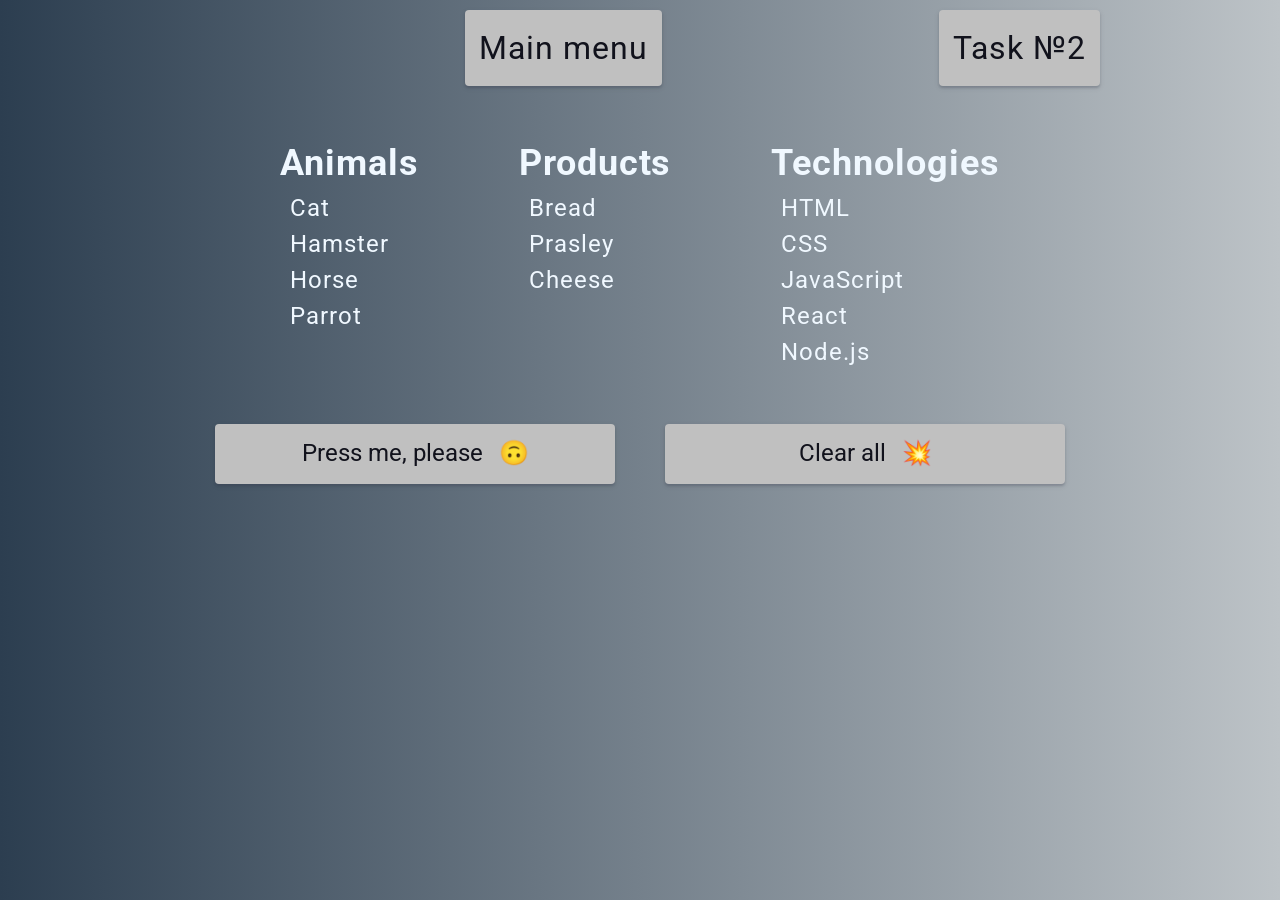
<file: task1.html>
<!DOCTYPE html>
<html lang="en">
  <head>
    <meta charset="UTF-8" />
    <meta http-equiv="X-UA-Compatible" content="IE=edge" />
    <meta name="viewport" content="width=device-width, initial-scale=1.0" />
    <meta http-equiv="Permissions-Policy" content="interest-cohort=()" />
    <title>Task 1</title>

    <!-- Normalize -->
    <link
      rel="stylesheet"
      href="https://cdnjs.cloudflare.com/ajax/libs/modern-normalize/1.1.0/modern-normalize.min.css"
      integrity="sha512-wpPYUAdjBVSE4KJnH1VR1HeZfpl1ub8YT/NKx4PuQ5NmX2tKuGu6U/JRp5y+Y8XG2tV+wKQpNHVUX03MfMFn9Q=="
      crossorigin="anonymous"
      referrerpolicy="no-referrer"
    />

    <link rel="preconnect" href="https://fonts.googleapis.com" />
    <link rel="preconnect" href="https://fonts.gstatic.com" crossorigin />
    <link
      href="https://fonts.googleapis.com/css2?family=Abril+Fatface&family=Roboto&display=swap"
      rel="stylesheet"
    />

    <link rel="stylesheet" href="./css/common.css" />
  </head>
  <body>
    <div class="container">
        <div class="link-wrap-first">
          <a class="back-link" href="index.html">Main menu</a>
          <a class="next-link" href="task2.html">Task №2</a>
        </div>

      <ul id="categories">
        <li class="item">
          <h2>Animals</h2>

          <ul>
            <li>Cat</li>
            <li>Hamster</li>
            <li>Horse</li>
            <li>Parrot</li>
          </ul>
        </li>
        <li class="item">
          <h2>Products</h2>

          <ul>
            <li>Bread</li>
            <li>Prasley</li>
            <li>Cheese</li>
          </ul>
        </li>
        <li class="item">
          <h2>Technologies</h2>

          <ul>
            <li>HTML</li>
            <li>CSS</li>
            <li>JavaScript</li>
            <li>React</li>
            <li>Node.js</li>
          </ul>
        </li>
      </ul>

        <div class="btn-wrap-task1">
          <button class="press-btn" data-add="add-content">Press me, please <span>&#128579</span></button>
          <button class="press-btn" data-clear="clear-content">Clear all <span>&#128165</span></button>
        </div>

      <div class="text-box">
      </div>
    </div>
    <script src="./js/task1.js" type="module"></script>
  </body>
</html>
</file>
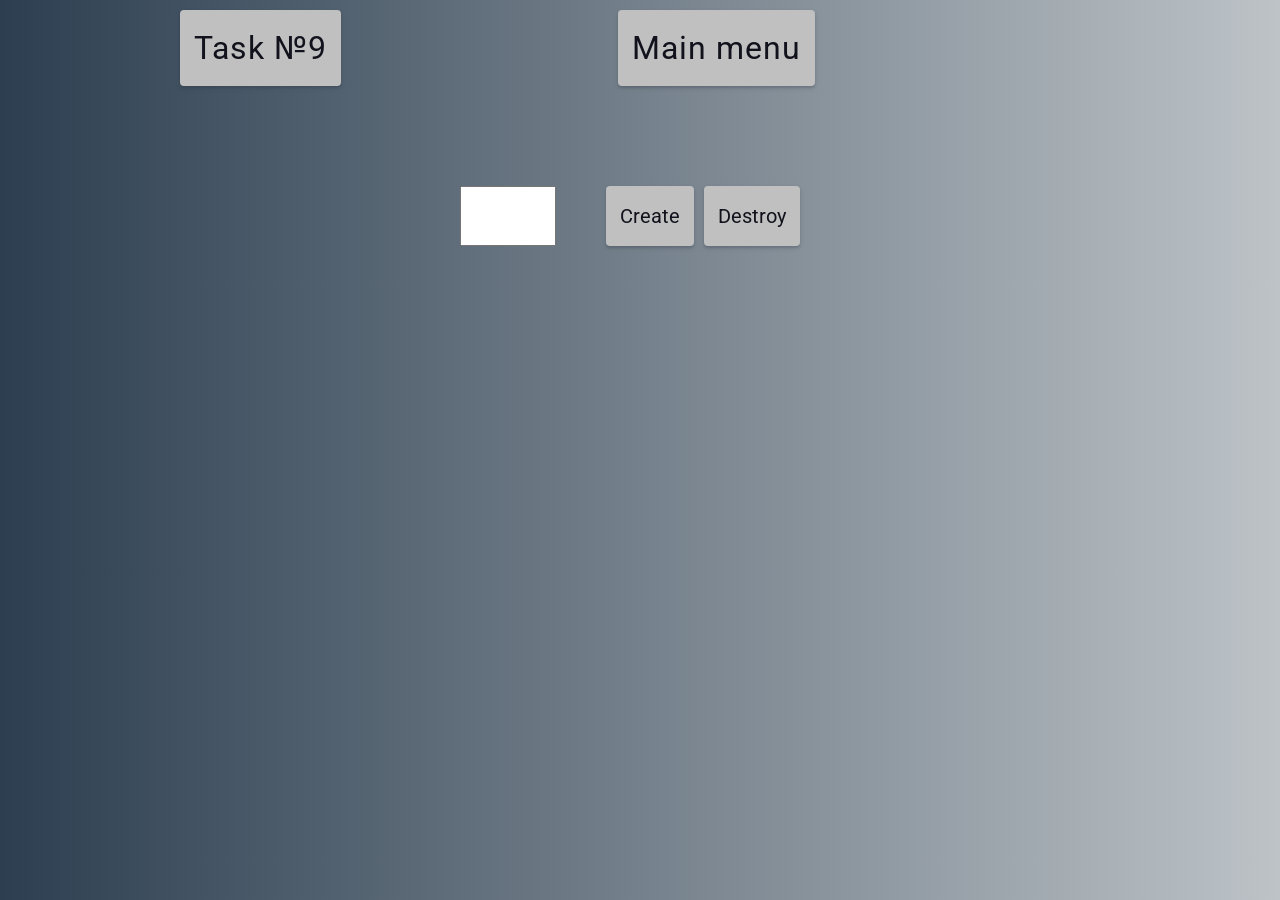
<file: task10.html>
<!DOCTYPE html>
<html lang="en">
  <head>
    <meta charset="UTF-8" />
    <meta http-equiv="X-UA-Compatible" content="IE=edge" />
    <meta name="viewport" content="width=device-width, initial-scale=1.0" />
    <meta http-equiv="Permissions-Policy" content="interest-cohort=()" />
    <title>Task 10</title>

    <!-- Normalize -->
    <link
      rel="stylesheet"
      href="https://cdnjs.cloudflare.com/ajax/libs/modern-normalize/1.1.0/modern-normalize.min.css"
      integrity="sha512-wpPYUAdjBVSE4KJnH1VR1HeZfpl1ub8YT/NKx4PuQ5NmX2tKuGu6U/JRp5y+Y8XG2tV+wKQpNHVUX03MfMFn9Q=="
      crossorigin="anonymous"
      referrerpolicy="no-referrer"
    />

    <link rel="preconnect" href="https://fonts.googleapis.com" />
    <link rel="preconnect" href="https://fonts.gstatic.com" crossorigin />
    <link
      href="https://fonts.googleapis.com/css2?family=Abril+Fatface&family=Roboto&display=swap"
      rel="stylesheet"
    />

    <link rel="stylesheet" href="./css/common.css" />
  </head>
  <body>
    <div class="container">
      <div class="link-wrap-last">
        <a class="next-link" href="task9.html">Task №9</a>
        <a class="back-link" href="index.html">Main menu</a>
      </div>

      <div id="controls">
        <input type="number" min="1" max="100" step="1" />
        <div class="btn-wrap">
          <button type="button" data-create>Create</button>
          <button type="button" data-destroy>Destroy</button>
        </div>
      </div>

      <div id="boxes"></div>
    </div>
    <script src="./js/task10.js" type="module"></script>
  </body>
</html>
</file>
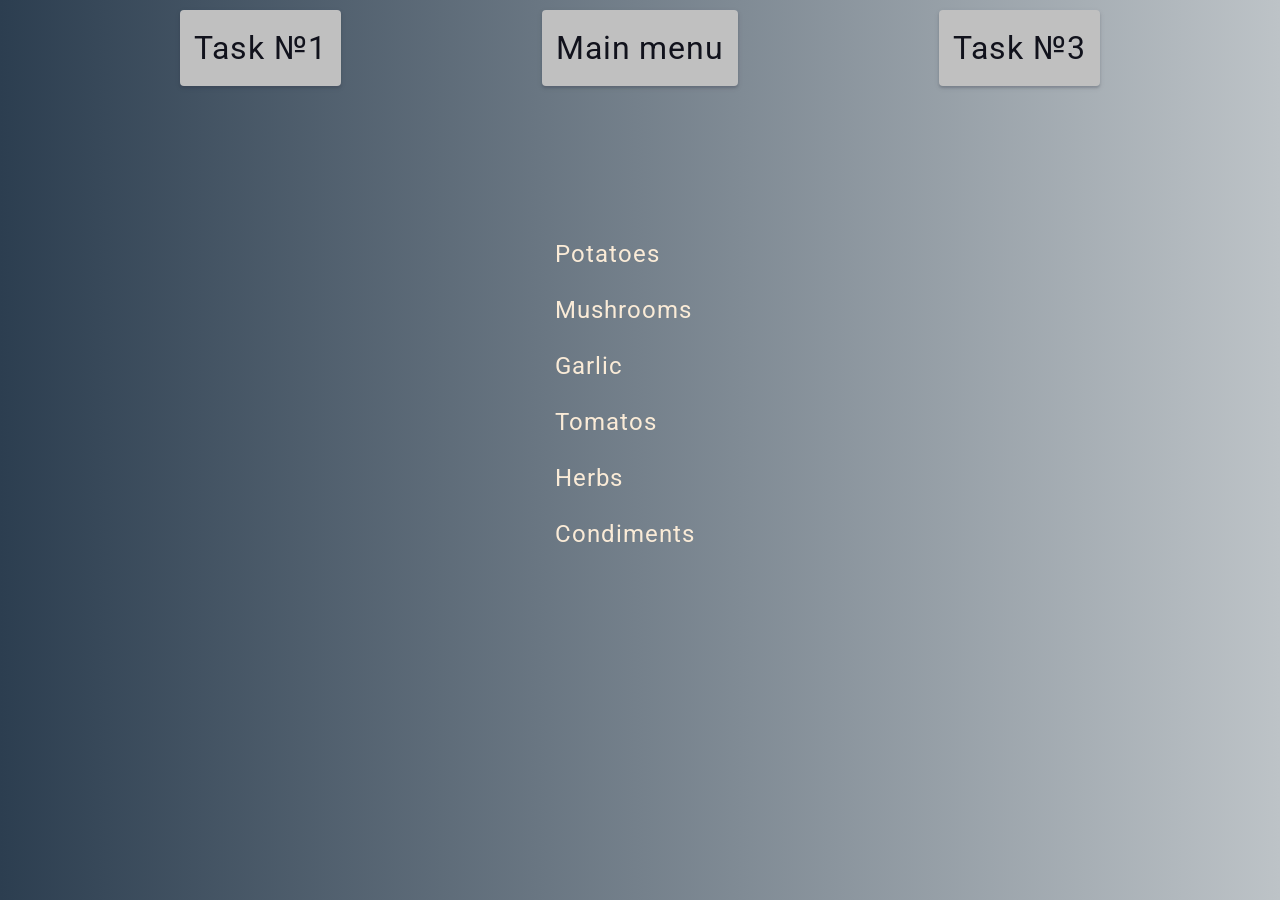
<file: task2.html>
<!DOCTYPE html>
<html lang="en">
  <head>
    <meta charset="UTF-8" />
    <meta http-equiv="X-UA-Compatible" content="IE=edge" />
    <meta name="viewport" content="width=device-width, initial-scale=1.0" />
    <meta http-equiv="Permissions-Policy" content="interest-cohort=()" />
    <title>Task 2</title>

    <!-- Normalize -->
    <link
      rel="stylesheet"
      href="https://cdnjs.cloudflare.com/ajax/libs/modern-normalize/1.1.0/modern-normalize.min.css"
      integrity="sha512-wpPYUAdjBVSE4KJnH1VR1HeZfpl1ub8YT/NKx4PuQ5NmX2tKuGu6U/JRp5y+Y8XG2tV+wKQpNHVUX03MfMFn9Q=="
      crossorigin="anonymous"
      referrerpolicy="no-referrer"
    />

    <link rel="preconnect" href="https://fonts.googleapis.com" />
    <link rel="preconnect" href="https://fonts.gstatic.com" crossorigin />
    <link
      href="https://fonts.googleapis.com/css2?family=Abril+Fatface&family=Roboto&display=swap"
      rel="stylesheet"
    />

    <link rel="stylesheet" href="./css/common.css" />
  </head>
  <body>
    <div class="container">
      <div class="link-wrap">
        <a class="prev-link" href="task1.html">Task №1</a>
        <a class="back-link" href="index.html">Main menu</a>
        <a class="next-link" href="task3.html">Task №3</a>
      </div>

      <ul id="ingredients"></ul>
    </div>

    <script src="./js/task2.js" type="module"></script>
  </body>
</html>
</file>
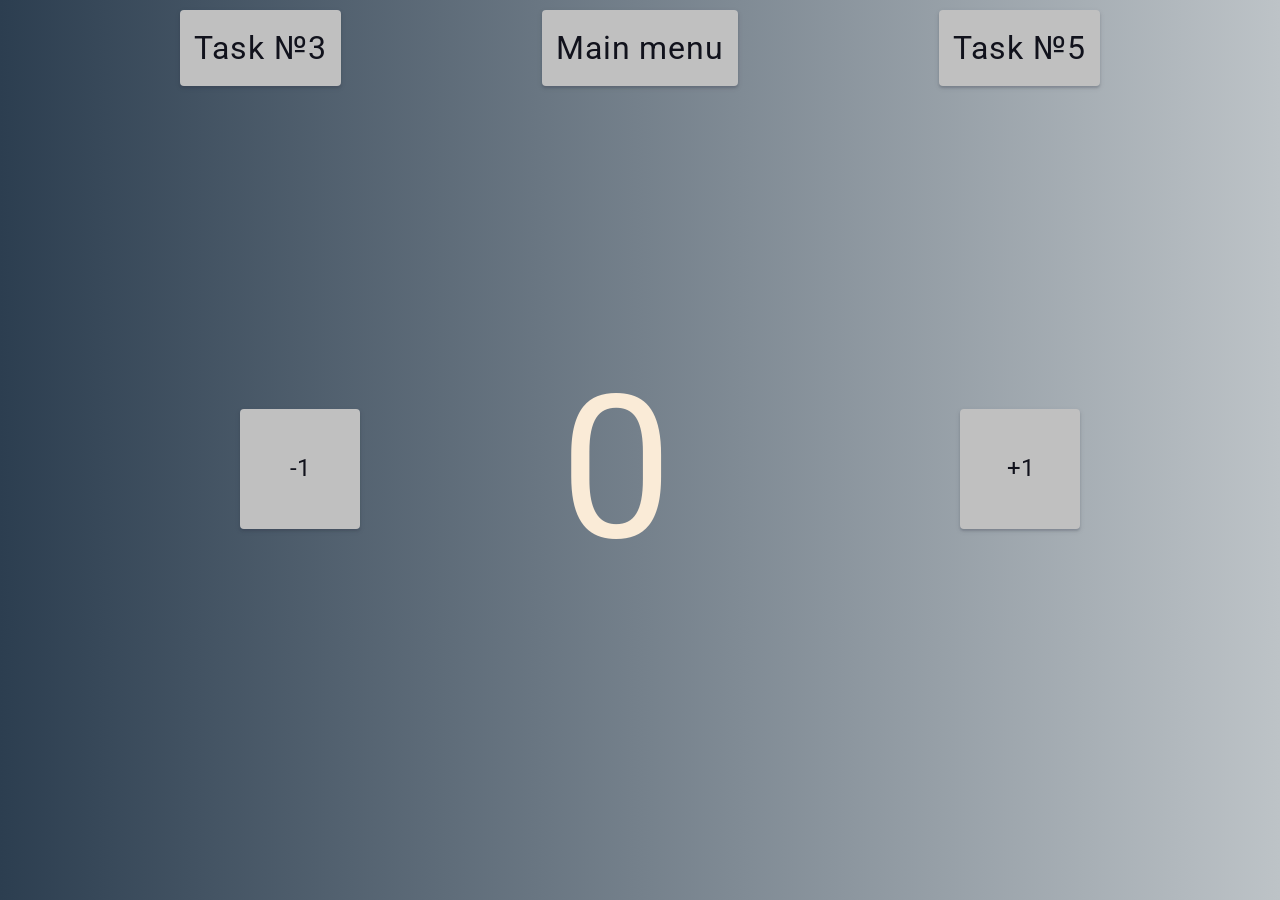
<file: task4.html>
<!DOCTYPE html>
<html lang="en">
  <head>
    <meta charset="UTF-8" />
    <meta http-equiv="X-UA-Compatible" content="IE=edge" />
    <meta name="viewport" content="width=device-width, initial-scale=1.0" />
    <meta http-equiv="Permissions-Policy" content="interest-cohort=()" />
    <title>Task 4</title>

    <!-- Normalize -->
    <link
      rel="stylesheet"
      href="https://cdnjs.cloudflare.com/ajax/libs/modern-normalize/1.1.0/modern-normalize.min.css"
      integrity="sha512-wpPYUAdjBVSE4KJnH1VR1HeZfpl1ub8YT/NKx4PuQ5NmX2tKuGu6U/JRp5y+Y8XG2tV+wKQpNHVUX03MfMFn9Q=="
      crossorigin="anonymous"
      referrerpolicy="no-referrer"
    />

    <link rel="preconnect" href="https://fonts.googleapis.com" />
    <link rel="preconnect" href="https://fonts.gstatic.com" crossorigin />
    <link
      href="https://fonts.googleapis.com/css2?family=Abril+Fatface&family=Roboto&display=swap"
      rel="stylesheet"
    />

    <link rel="stylesheet" href="./css/common.css" />
  </head>
  <body>
    <div class="container">
      <div class="link-wrap">
        <a class="prev-link" href="task3.html">Task №3</a>
        <a class="back-link" href="index.html">Main menu</a>
        <a class="next-link" href="task5.html">Task №5</a>
      </div>

      <div id="counter">
        <button type="button" data-action="decrement">-1</button>
        <span id="value">0</span>
        <button type="button" data-action="increment">+1</button>
      </div>
    </div>
    <script src="./js/task4.js" type="module"></script>
  </body>
</html>
</file>
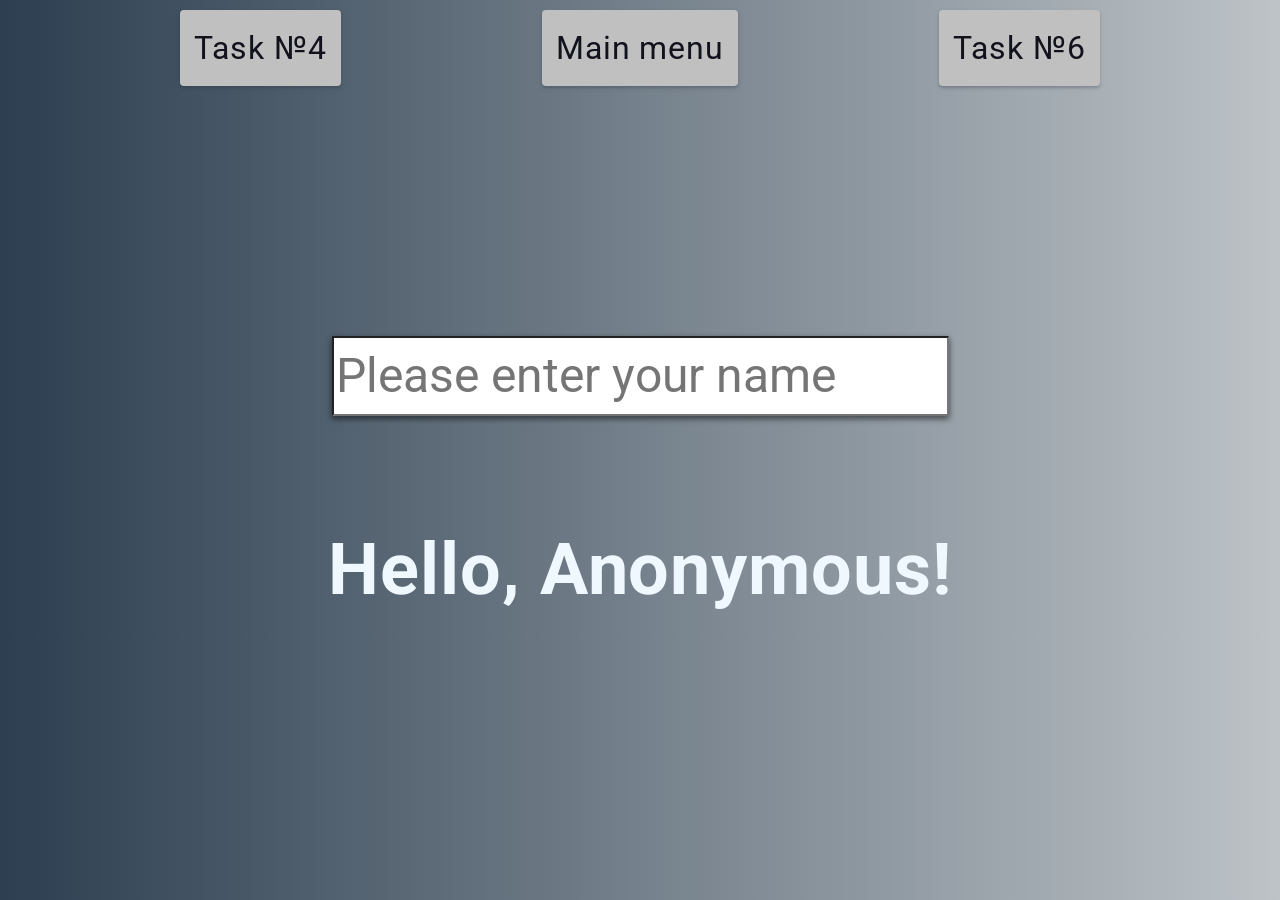
<file: task5.html>
<!DOCTYPE html>
<html lang="en">
  <head>
    <meta charset="UTF-8" />
    <meta http-equiv="X-UA-Compatible" content="IE=edge" />
    <meta name="viewport" content="width=device-width, initial-scale=1.0" />
    <meta http-equiv="Permissions-Policy" content="interest-cohort=()" />
    <title>Task 5</title>

    <!-- Normalize -->
    <link
      rel="stylesheet"
      href="https://cdnjs.cloudflare.com/ajax/libs/modern-normalize/1.1.0/modern-normalize.min.css"
      integrity="sha512-wpPYUAdjBVSE4KJnH1VR1HeZfpl1ub8YT/NKx4PuQ5NmX2tKuGu6U/JRp5y+Y8XG2tV+wKQpNHVUX03MfMFn9Q=="
      crossorigin="anonymous"
      referrerpolicy="no-referrer"
    />

    <link rel="preconnect" href="https://fonts.googleapis.com" />
    <link rel="preconnect" href="https://fonts.gstatic.com" crossorigin />
    <link
      href="https://fonts.googleapis.com/css2?family=Abril+Fatface&family=Roboto&display=swap"
      rel="stylesheet"
    />

    <link rel="stylesheet" href="./css/common.css" />
  </head>
  <body>
    <div class="container">
      <div class="link-wrap">
        <a class="prev-link" href="task4.html">Task №4</a>
        <a class="back-link" href="index.html">Main menu</a>
        <a class="next-link" href="task6.html">Task №6</a>
      </div>

      <div class="input-wrap">
        <input
          type="text"
          id="name-input"
          placeholder="Please enter your name"
        />
        <h1>Hello, <span id="name-output">Anonymous</span>!</h1>
      </div>
    </div>
    <script src="./js/task5.js" type="module"></script>
  </body>
</html>
</file>
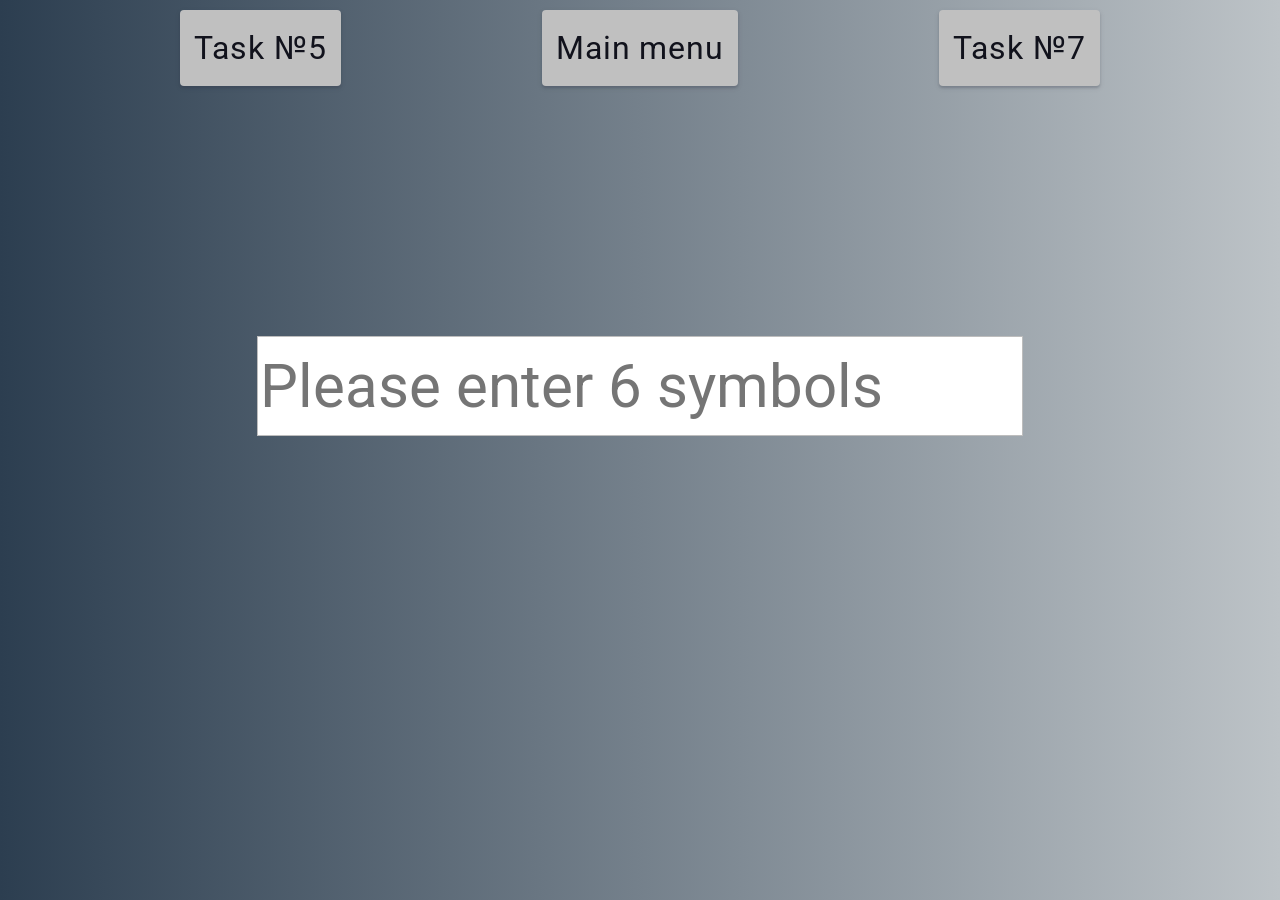
<file: task6.html>
<!DOCTYPE html>
<html lang="en">
  <head>
    <meta charset="UTF-8" />
    <meta http-equiv="X-UA-Compatible" content="IE=edge" />
    <meta name="viewport" content="width=device-width, initial-scale=1.0" />
    <meta http-equiv="Permissions-Policy" content="interest-cohort=()" />
    <title>Task 6</title>

    <!-- Normalize -->
    <link
      rel="stylesheet"
      href="https://cdnjs.cloudflare.com/ajax/libs/modern-normalize/1.1.0/modern-normalize.min.css"
      integrity="sha512-wpPYUAdjBVSE4KJnH1VR1HeZfpl1ub8YT/NKx4PuQ5NmX2tKuGu6U/JRp5y+Y8XG2tV+wKQpNHVUX03MfMFn9Q=="
      crossorigin="anonymous"
      referrerpolicy="no-referrer"
    />

    <link rel="preconnect" href="https://fonts.googleapis.com" />
    <link rel="preconnect" href="https://fonts.gstatic.com" crossorigin />
    <link
      href="https://fonts.googleapis.com/css2?family=Abril+Fatface&family=Roboto&display=swap"
      rel="stylesheet"
    />

    <link rel="stylesheet" href="./css/common.css" />
  </head>
  <body>
    <div class="container">
      <div class="link-wrap">
        <a class="prev-link" href="task5.html">Task №5</a>
        <a class="back-link" href="index.html">Main menu</a>
        <a class="next-link" href="task7.html">Task №7</a>
      </div>

      <div class="input-wrap-task6">
        <input
          type="text"
          id="validation-input"
          data-length="6"
          placeholder="Please enter 6 symbols"
        />
      </div>
    </div>
    <script src="./js/task6.js" type="module"></script>
  </body>
</html>
</file>
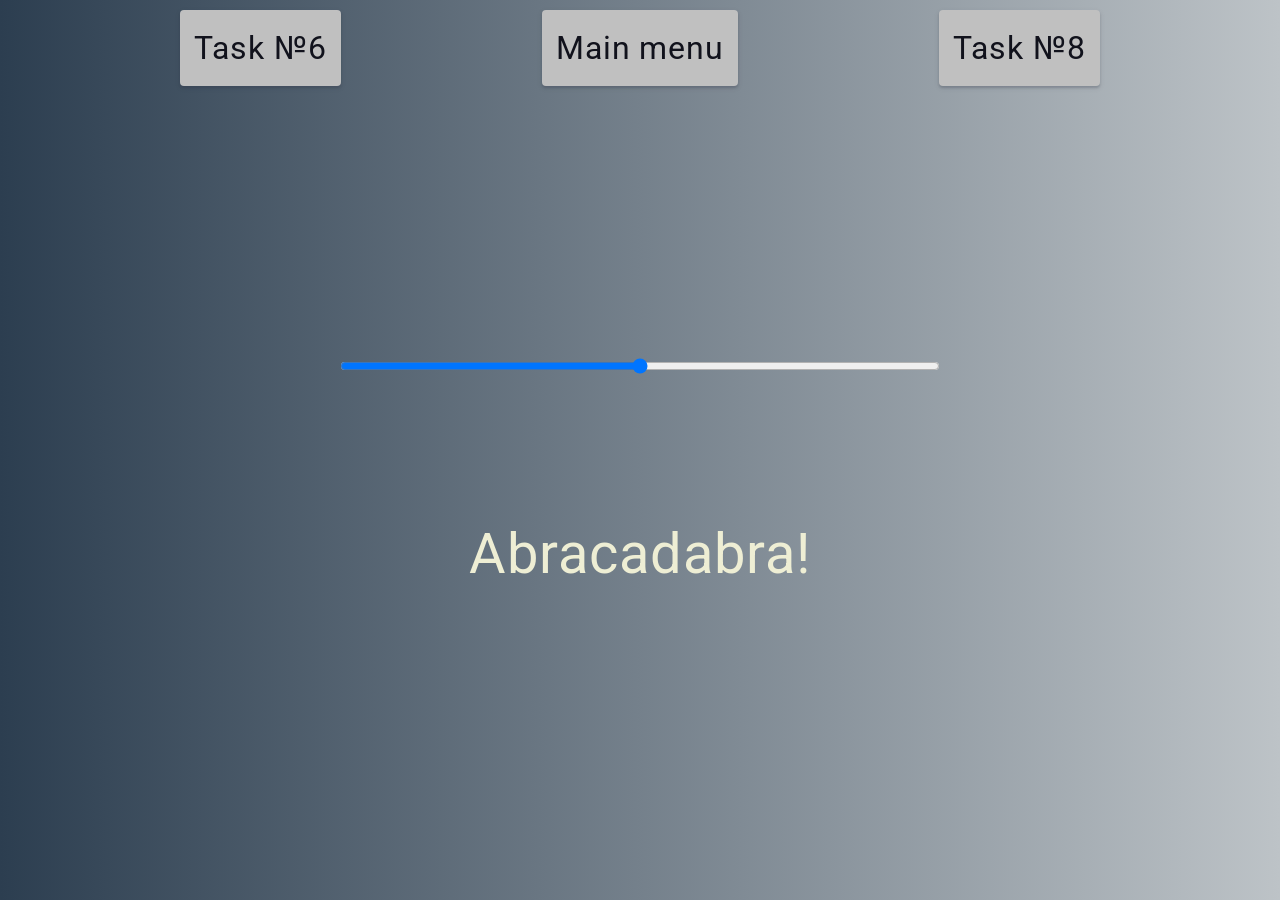
<file: task7.html>
<!DOCTYPE html>
<html lang="en">
  <head>
    <meta charset="UTF-8" />
    <meta http-equiv="X-UA-Compatible" content="IE=edge" />
    <meta name="viewport" content="width=device-width, initial-scale=1.0" />
    <meta http-equiv="Permissions-Policy" content="interest-cohort=()" />
    <title>Task 7</title>

    <!-- Normalize -->
    <link
      rel="stylesheet"
      href="https://cdnjs.cloudflare.com/ajax/libs/modern-normalize/1.1.0/modern-normalize.min.css"
      integrity="sha512-wpPYUAdjBVSE4KJnH1VR1HeZfpl1ub8YT/NKx4PuQ5NmX2tKuGu6U/JRp5y+Y8XG2tV+wKQpNHVUX03MfMFn9Q=="
      crossorigin="anonymous"
      referrerpolicy="no-referrer"
    />

    <link rel="preconnect" href="https://fonts.googleapis.com" />
    <link rel="preconnect" href="https://fonts.gstatic.com" crossorigin />
    <link
      href="https://fonts.googleapis.com/css2?family=Abril+Fatface&family=Roboto&display=swap"
      rel="stylesheet"
    />

    <link rel="stylesheet" href="./css/common.css" />
  </head>
  <body>
    <div class="container">
      <div class="link-wrap">
        <a class="prev-link" href="task6.html">Task №6</a>
        <a class="back-link" href="index.html">Main menu</a>
        <a class="next-link" href="task8.html">Task №8</a>
      </div>

      <div class="input-wrap-task7">
        <input id="font-size-control" type="range" min="16" max="96" />
        <br />
        <span id="text">Abracadabra!</span>
      </div>
    </div>
    <script src="./js/task7.js" type="module"></script>
  </body>
</html>
</file>
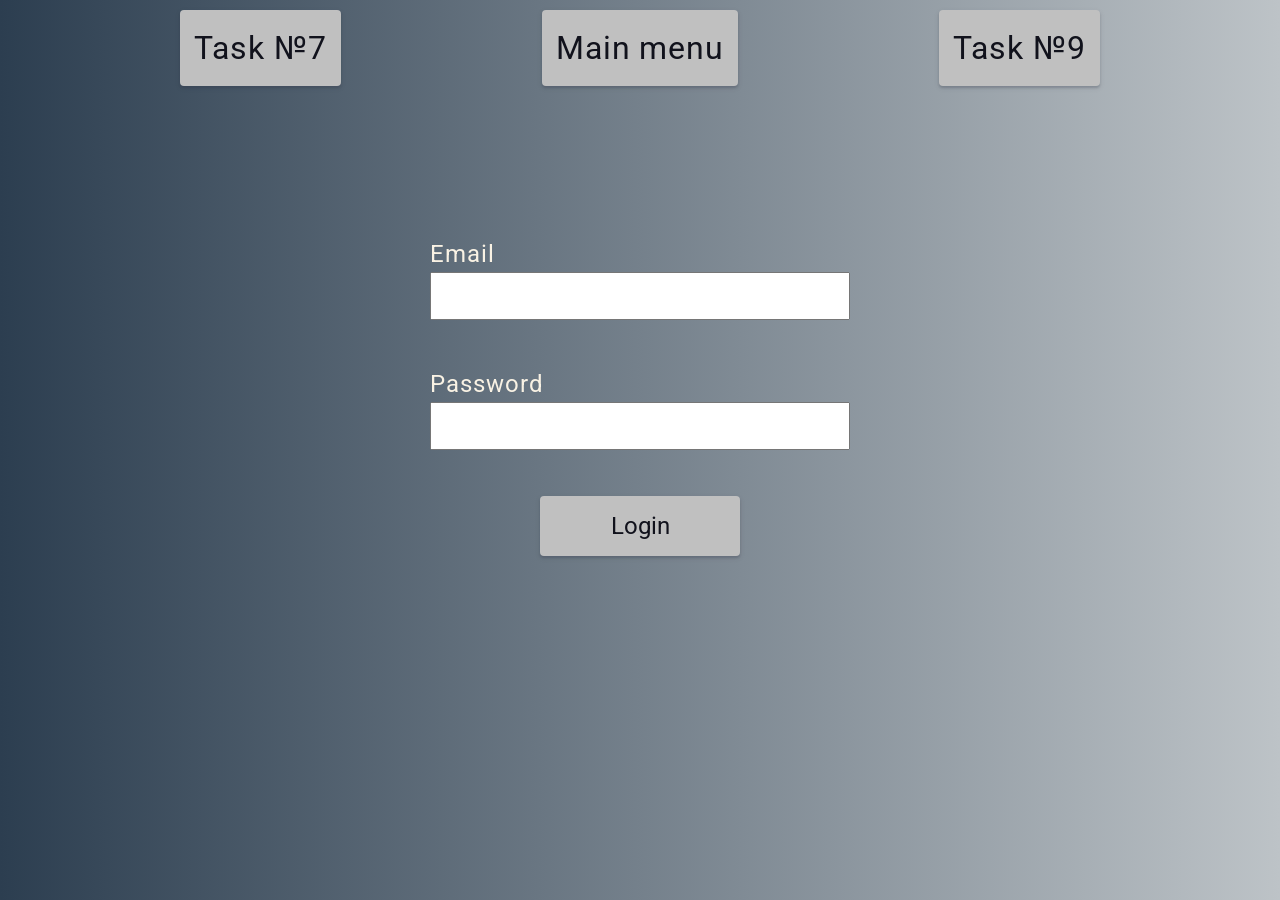
<file: task8.html>
<!DOCTYPE html>
<html lang="en">
  <head>
    <meta charset="UTF-8" />
    <meta http-equiv="X-UA-Compatible" content="IE=edge" />
    <meta name="viewport" content="width=device-width, initial-scale=1.0" />
    <meta http-equiv="Permissions-Policy" content="interest-cohort=()" />
    <title>Task 8</title>

    <!-- Normalize -->
    <link
      rel="stylesheet"
      href="https://cdnjs.cloudflare.com/ajax/libs/modern-normalize/1.1.0/modern-normalize.min.css"
      integrity="sha512-wpPYUAdjBVSE4KJnH1VR1HeZfpl1ub8YT/NKx4PuQ5NmX2tKuGu6U/JRp5y+Y8XG2tV+wKQpNHVUX03MfMFn9Q=="
      crossorigin="anonymous"
      referrerpolicy="no-referrer"
    />

    <link rel="preconnect" href="https://fonts.googleapis.com" />
    <link rel="preconnect" href="https://fonts.gstatic.com" crossorigin />
    <link
      href="https://fonts.googleapis.com/css2?family=Abril+Fatface&family=Roboto&display=swap"
      rel="stylesheet"
    />

    <link rel="stylesheet" href="./css/common.css" />
  </head>
  <body>
    <div class="container">
      <div class="link-wrap">
        <a class="prev-link" href="task7.html">Task №7</a>
        <a class="back-link" href="index.html">Main menu</a>
        <a class="next-link" href="task9.html">Task №9</a>
      </div>

      <form class="login-form">
        <label>
          Email
          <input type="email" name="email" />
        </label>
        <label>
          Password
          <input type="password" name="password" />
        </label>
        <button type="submit">Login</button>
      </form>

      <div class="txt-box-task8"></div>
    </div>
    <script src="./js/task8.js" type="module"></script>
  </body>
</html>
</file>
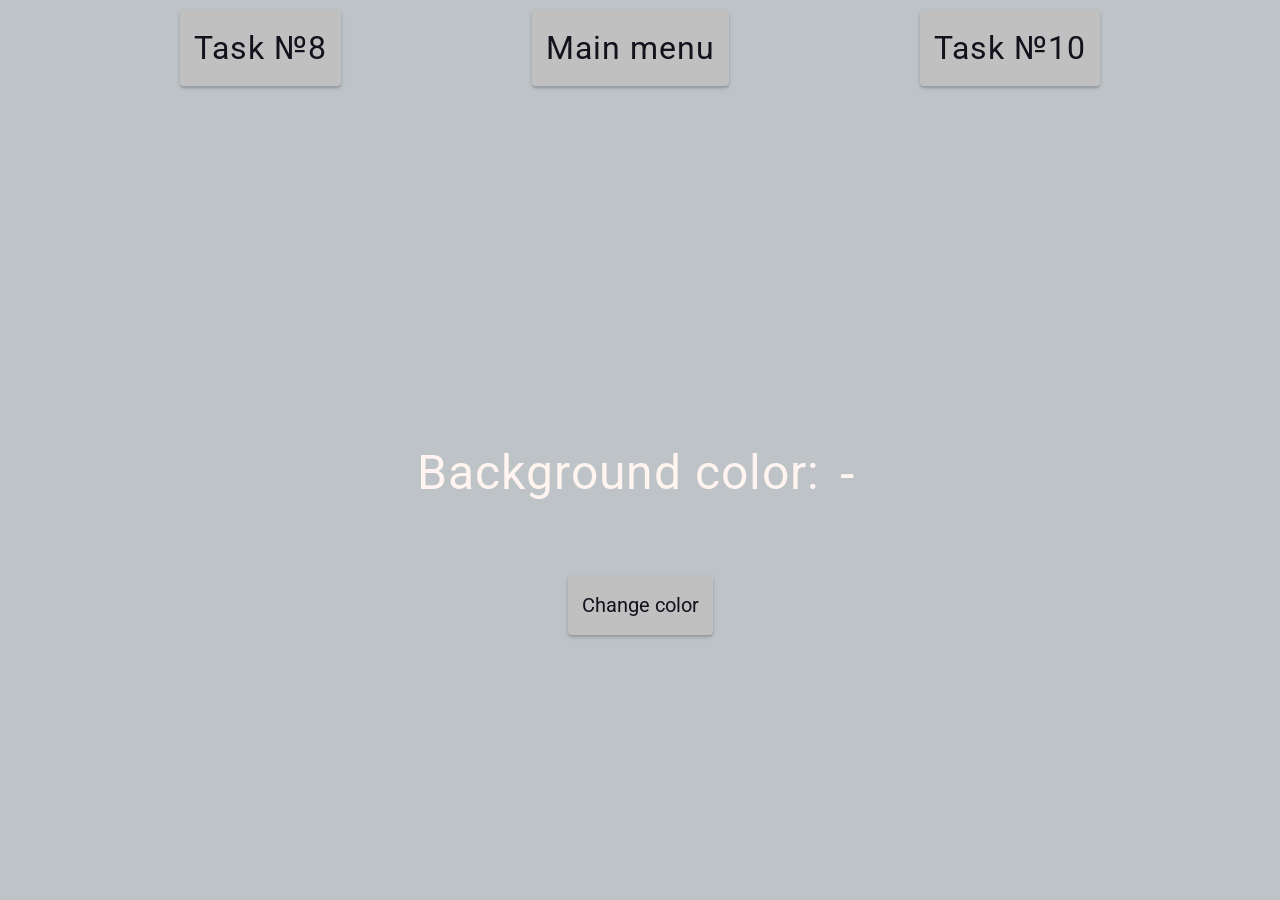
<file: task9.html>
<!DOCTYPE html>
<html lang="en">
  <head>
    <meta charset="UTF-8" />
    <meta http-equiv="X-UA-Compatible" content="IE=edge" />
    <meta name="viewport" content="width=device-width, initial-scale=1.0" />
    <meta http-equiv="Permissions-Policy" content="interest-cohort=()" />
    <title>Task 9</title>

    <!-- Normalize -->
    <link
      rel="stylesheet"
      href="https://cdnjs.cloudflare.com/ajax/libs/modern-normalize/1.1.0/modern-normalize.min.css"
      integrity="sha512-wpPYUAdjBVSE4KJnH1VR1HeZfpl1ub8YT/NKx4PuQ5NmX2tKuGu6U/JRp5y+Y8XG2tV+wKQpNHVUX03MfMFn9Q=="
      crossorigin="anonymous"
      referrerpolicy="no-referrer"
    />

    <link rel="preconnect" href="https://fonts.googleapis.com" />
    <link rel="preconnect" href="https://fonts.gstatic.com" crossorigin />
    <link
      href="https://fonts.googleapis.com/css2?family=Abril+Fatface&family=Roboto&display=swap"
      rel="stylesheet"
    />

    <link rel="stylesheet" href="./css/common.css" />
  </head>
  <body id="body-wrap">
    <div class="container">
      <div class="link-wrap">
        <a class="prev-link" href="task8.html">Task №8</a>
        <a class="back-link" href="index.html">Main menu</a>
        <a class="next-link" href="task10.html">Task №10</a>
      </div>

      <div class="widget">
        <p>Background color: <span class="color">-</span></p>
        <button type="button" class="change-color">Change color</button>
      </div>
    </div>
    <script src="./js/task9.js" type="module"></script>
  </body>
</html>
</file>
<file: css/common.css>
:root {
  --time-duration: 300ms;
  --timing-function: cubic-bezier(0.4, 0, 0.2, 1);
}

body {
  font-family: "Roboto", sans-serif;
  font-size: 24px;
  line-height: 1.5;
  letter-spacing: 0.04em;
  min-width: 100%;
  box-sizing: border-box;
  background: #bdc3c7;
  background-image: linear-gradient(to right, #2c3e50, #bdc3c7);
  background-image: no-repeat;
}

a {
  text-decoration: none;
}

ul {
  margin: 0;
  padding: 0;
}

h1,
h2,
h3,
h4,
h5,
h6,
p {
  margin: 0;
  padding: 0;
}

.list {
  list-style-type: none;
}

.container {
  max-width: 1440px;
  margin: auto;
  padding: 10px 30px;
}
.title {
  font-family: "Abril Fatface", cursive;
  font-size: 120px;
  background-color: #2aa5a0;
  background-image: linear-gradient(90deg, #ba3740, #053937);
  -webkit-background-clip: text;
  -webkit-text-fill-color: transparent;
  display: flex;
  justify-content: center;
  margin-bottom: 30px;
}

.nav-list {
  min-width: 885px;
  padding: 0 50px;
  display: flex;
  justify-content: center;
  flex-wrap: wrap;
  gap: 60px;
}

.item-index {
  width: calc((100% - 2 * 60px) / 3);
}

.item-link {
  font-size: 48px;
  display: flex;
  justify-content: center;
  align-items: center;
  max-width: 100%;
  min-width: 245px;
  min-height: 100px;
  border: 2px solid transparent;
  border-radius: 4px;

  color: #11121c;
  background: #c0c0c0;
  box-shadow: 0px 2px 6px rgba(46, 47, 66, 0.08),
    0px 2px 2px rgba(46, 47, 66, 0.16), 0px 2px 3px rgba(46, 47, 66, 0.08);
  transform: scale(1);

  transition-property: background-color, color, box-shadow, transform;
  transition-duration: var(--time-duration), var(--time-duration),
    var(--time-duration), var(--time-duration);
  transition-timing-function: var(--timing-function), var(--timing-function),
    var(--timing-function);
}

.item-link:is(:hover, :focus) {
  color: white;
  background-color: #394245f0;
  transform: scale(1.15);
  box-shadow: 0px 3px 1px rgba(0, 0, 0, 0.1), 0px 2px 1px rgba(0, 0, 0, 0.08),
    0px 2px 2px rgba(0, 0, 0, 0.12);
}

/* Task 1 */

.link-wrap-first {
  padding-right: 150px;
  margin: 0 0 0 auto;
  max-width: 785px;
  display: flex;
  justify-content: space-between;
}

.link-wrap {
  padding-left: 150px;
  padding-right: 150px;
  display: flex;
  justify-content: space-between;
}

.back-link,
.next-link,
.prev-link {
  margin-bottom: 50px;
  padding: 12px;
  font-size: 32px;
  display: flex;
  justify-content: center;
  align-items: center;
  max-width: 200px;
  min-height: 40px;
  border: 2px solid transparent;
  border-radius: 4px;
  cursor: pointer;

  color: #11121c;
  background: #c0c0c0;
  box-shadow: 0px 2px 6px rgba(46, 47, 66, 0.08),
    0px 2px 2px rgba(46, 47, 66, 0.16), 0px 2px 3px rgba(46, 47, 66, 0.08);

  transition-property: background-color, color, box-shadow;
  transition-duration: var(--time-duration);
  transition-timing-function: var(--timing-function);
}

.back-link:is(:focus, :hover),
.next-link:is(:focus, :hover),
.prev-link:is(:focus, :hover) {
  color: white;
  background-color: #353838f0;
  box-shadow: 0px 3px 1px rgba(0, 0, 0, 0.1), 0px 2px 1px rgba(0, 0, 0, 0.08),
    0px 2px 2px rgba(0, 0, 0, 0.12);
}

#categories {
  color: aliceblue;
  padding: 0 100px;
  margin-bottom: 50px;
  display: flex;
  flex-wrap: wrap;
  justify-content: center;
  gap: 100px;
}

ul li::marker {
  display: none;
  color: transparent;
}

.item ul {
  padding-left: 10px;
}

.item:not(:last-child) {
  margin-bottom: 40px;
}

.press-btn {
  margin: auto;
  margin-bottom: 50px;
  display: block;
  min-width: 400px;
  min-height: 60px;
  border: 2px solid transparent;
  border-radius: 4px;

  color: #11121c;
  background: #c0c0c0;
  box-shadow: 0px 2px 6px rgba(46, 47, 66, 0.08),
    0px 2px 2px rgba(46, 47, 66, 0.16), 0px 2px 3px rgba(46, 47, 66, 0.08);

  transition-property: background-color, color, box-shadow;
  transition-duration: var(--time-duration);
  transition-timing-function: var(--timing-function);
}

.press-btn:is(:focus, :hover) {
  color: white;
  background-color: #353838f0;
  box-shadow: 0px 3px 1px rgba(0, 0, 0, 0.1), 0px 2px 1px rgba(0, 0, 0, 0.08),
    0px 2px 2px rgba(0, 0, 0, 0.12);
}

.press-btn:active {
  color: rgb(97, 248, 167);
  background-color: #232525f0;
  box-shadow: 0px 3px 1px rgba(0, 0, 0, 0.1), 0px 2px 1px rgba(0, 0, 0, 0.08),
    0px 2px 2px rgba(0, 0, 0, 0.12);
}

.press-btn > span {
  margin-left: 10px;
}

.text-box {
  margin: auto;
  max-width: 750px;
  min-width: 750px;

  color: aliceblue;
}
.txt-content {
  margin-bottom: 20px;
}
.categories-number,
.number-styles {
  margin-left: 20px;
  color: wheat;
  font-size: 36px;
  font-weight: 700;
}
.categories-list {
}
.categories-item:not(:last-child) {
  margin-bottom: 20px;
}

.btn-wrap-task1 {
  margin: auto;
  max-width: 900px;
  display: flex;
  justify-content: space-between;
}
/* Task 2 */

#ingredients {
  padding-top: 100px;
  max-width: 170px;
  margin: auto;
  display: flex;
  flex-direction: column;
  gap: 20px;
  color: antiquewhite;
}

/* Task 3 */
.gallery {
  padding-top: 100px;
  display: flex;
  flex-wrap: wrap;
  flex-direction: row;
  gap: 10px;
}

.item-task3 {
  width: calc((100% - 2 * 20px) / 3);
}

.img-item-task3 {
  max-width: 100%;
  min-height: 100%;
}

/* Task 4 */
#counter {
  padding-top: 15%;
  margin: auto;
  max-width: 800px;
  display: flex;
  align-items: center;
  gap: 200px;
}

#counter button {
  display: block;
  min-width: 120px;
  min-height: 120px;
  border: 2px solid transparent;
  border-radius: 4px;

  color: #11121c;
  background: #c0c0c0;
  box-shadow: 0px 2px 6px rgba(46, 47, 66, 0.08),
    0px 2px 2px rgba(46, 47, 66, 0.16), 0px 2px 3px rgba(46, 47, 66, 0.08);

  transition-property: background-color, color, box-shadow, font-size;
  transition-duration: var(--time-duration);
  transition-timing-function: var(--timing-function);
}

#counter button:is(:focus, :hover) {
  color: white;
  background-color: #353838f0;
  box-shadow: 0px 3px 1px rgba(0, 0, 0, 0.1), 0px 2px 1px rgba(0, 0, 0, 0.08),
    0px 2px 2px rgba(0, 0, 0, 0.12);
}

#counter button:is(:active) {
  font-size: 60px;
  color: rgb(193, 219, 113);
  background-color: #656e6ef0;
  box-shadow: 0px 3px 1px rgba(0, 0, 0, 0.1), 0px 2px 1px rgba(0, 0, 0, 0.08),
    0px 2px 2px rgba(0, 0, 0, 0.12);
}

#value {
  min-width: 200px;
  min-height: 200px;
  font-size: 200px;
  color: antiquewhite;
  transition-property: font-size, color;
  transition-duration: var(--time-duration);
  transition-timing-function: var(--timing-function);
}

/* Task 5 */

.input-wrap {
  padding-top: 200px;
  max-width: 700px;
  margin: auto;
  display: flex;
  flex-direction: column;
  gap: 100px;
  align-items: center;
}

#name-input {
  min-width: 600px;
  font-size: 48px;
  min-height: 80px;
  box-shadow: 0px 3px 6px rgba(0, 0, 0, 0.4), 0px 2px 6px rgba(0, 0, 0, 0.02),
    0px 2px 6px rgba(0, 0, 0, 0.2);
}

.input-wrap h1 {
  color: aliceblue;
  font-size: 72px;
}

/* Task 6 */

.input-wrap-task6 {
  margin: auto;
  padding-top: 200px;
  max-width: 800px;
}
#validation-input {
  margin: auto;
  display: block;
  min-height: 100px;
  font-size: 60px;
  border: 1px solid #bdbdbd;
}

#validation-input.valid {
  border-color: #4caf50;
  box-shadow: 0px 0px 23px 11px rgba(76, 175, 80, 0.75);
  -webkit-box-shadow: 0px 0px 23px 11px rgba(76, 175, 80, 0.75);
  -moz-box-shadow: 0px 0px 23px 11px rgba(76, 175, 80, 0.75);
}

#validation-input.invalid {
  border-color: #f44336;
  box-shadow: 0px 0px 23px 11px rgba(244, 67, 54, 0.75);
  -webkit-box-shadow: 0px 0px 23px 11px rgba(244, 67, 54, 0.75);
  -moz-box-shadow: 0px 0px 23px 11px rgba(244, 67, 54, 0.75);
}

/* Task 7 */

.input-wrap-task7 {
  margin: auto;
  padding-top: 200px;
  max-width: 700px;
  display: flex;
  gap: 40px;
  flex-direction: column;
  align-items: center;
}

#font-size-control {
  width: 600px;
  height: 60px;
}

#text {
  font-size: 56px;
  color: #eeeed4;
}

/* Task 8 */
.login-form {
  margin: auto;
  padding-top: 100px;
  max-width: 420px;
  display: flex;
  flex-direction: column;
  justify-content: center;
  gap: 30px;
  color: rgb(249, 242, 228);
}

.login-form label {
  margin-bottom: 16px;
}

.login-form input,
.login-form button {
  width: 100%;
  padding: 4px;
  font: inherit;
}

.login-form button {
  margin: auto;
  display: block;
  max-width: 200px;
  min-height: 60px;
  border: 2px solid transparent;
  border-radius: 4px;

  color: #11121c;
  background: #c0c0c0;
  box-shadow: 0px 2px 6px rgba(46, 47, 66, 0.08),
    0px 2px 2px rgba(46, 47, 66, 0.16), 0px 2px 3px rgba(46, 47, 66, 0.08);

  transition-property: background-color, color, box-shadow;
  transition-duration: var(--time-duration);
  transition-timing-function: var(--timing-function);
}

.login-form button:is(:focus, :hover) {
  color: white;
  background-color: #353838f0;
  box-shadow: 0px 3px 1px rgba(0, 0, 0, 0.1), 0px 2px 1px rgba(0, 0, 0, 0.08),
    0px 2px 2px rgba(0, 0, 0, 0.12);
}

.txt-box-task8 {
  padding-top: 40px;
  max-width: 540px;
  margin: auto;
}

.list-task8 {
  display: flex;
  flex-direction: column;
  gap: 30px;
}

.item-task8 {
  color: #fff4ef;
  font-size: 48px;
}

/* Task 9 */
.widget {
  display: flex;
  flex-direction: column;
  gap: 50px;
  padding-top: 300px;
  text-align: center;
}

.widget p {
  margin-top: 0;
  margin-bottom: 16px;
  font-size: 48px;
  color: #fff4ef;
}

.widget span {
  font-family: monospace;
}

.widget button {
  padding: 8px 12px;
  font-size: 20px;
  cursor: pointer;
  margin: auto;
  display: block;
  max-width: 200px;
  min-height: 60px;
  border: 2px solid transparent;
  border-radius: 4px;

  color: #11121c;
  background: #c0c0c0;
  box-shadow: 0px 2px 6px rgba(46, 47, 66, 0.08),
    0px 2px 2px rgba(46, 47, 66, 0.16), 0px 2px 3px rgba(46, 47, 66, 0.08);

  transition-property: background-color, color, box-shadow;
  transition-duration: var(--time-duration);
  transition-timing-function: var(--timing-function);
}

.widget button:is(:focus, :hover) {
  color: white;
  background-color: #353838f0;
  box-shadow: 0px 2px 6px rgba(46, 47, 66, 0.08),
    0px 2px 2px rgba(46, 47, 66, 0.16), 0px 2px 3px rgba(46, 47, 66, 0.08);
}

.widget button:active {
  color: rgb(152, 255, 166);
  background-color: #1a1a1af0;
  box-shadow: 0px 2px 6px rgba(46, 47, 66, 0.08),
    0px 2px 2px rgba(46, 47, 66, 0.16), 0px 2px 3px rgba(46, 47, 66, 0.08);
}

#body-wrap {
  background-image: none;
}

/* Task 10 */
.link-wrap-last {
  padding-left: 150px;
  margin-right: auto;
  max-width: 785px;
  display: flex;
  justify-content: space-between;
}

#controls {
  padding-top: 50px;

  margin: auto;
  max-width: 360px;
  display: flex;
  flex-direction: row;
  gap: 50px;
  margin-bottom: 30px;
}

.btn-wrap {
  display: flex;
  flex-direction: row;
  gap: 10px;
}

.btn-wrap button {
  padding: 8px 12px;
  font-size: 20px;
  cursor: pointer;
  margin: auto;
  display: block;
  max-width: 200px;
  min-height: 60px;
  border: 2px solid transparent;
  border-radius: 4px;

  color: #11121c;
  background: #c0c0c0;
  box-shadow: 0px 2px 6px rgba(46, 47, 66, 0.08),
    0px 2px 2px rgba(46, 47, 66, 0.16), 0px 2px 3px rgba(46, 47, 66, 0.08);

  transition-property: background-color, color, box-shadow;
  transition-duration: var(--time-duration);
  transition-timing-function: var(--timing-function);
}

.btn-wrap button:is(:focus, :hover) {
  color: white;
  background-color: #353838f0;
  box-shadow: 0px 2px 6px rgba(46, 47, 66, 0.08),
    0px 2px 2px rgba(46, 47, 66, 0.16), 0px 2px 3px rgba(46, 47, 66, 0.08);
}

.btn-wrap button:active {
  color: rgb(152, 255, 166);
  background-color: #1a1a1af0;
  box-shadow: 0px 2px 6px rgba(46, 47, 66, 0.08),
    0px 2px 2px rgba(46, 47, 66, 0.16), 0px 2px 3px rgba(46, 47, 66, 0.08);
}

#boxes {
  display: flex;
  flex-direction: column;
  align-items: center;
  gap: 5px;
}
</file>
